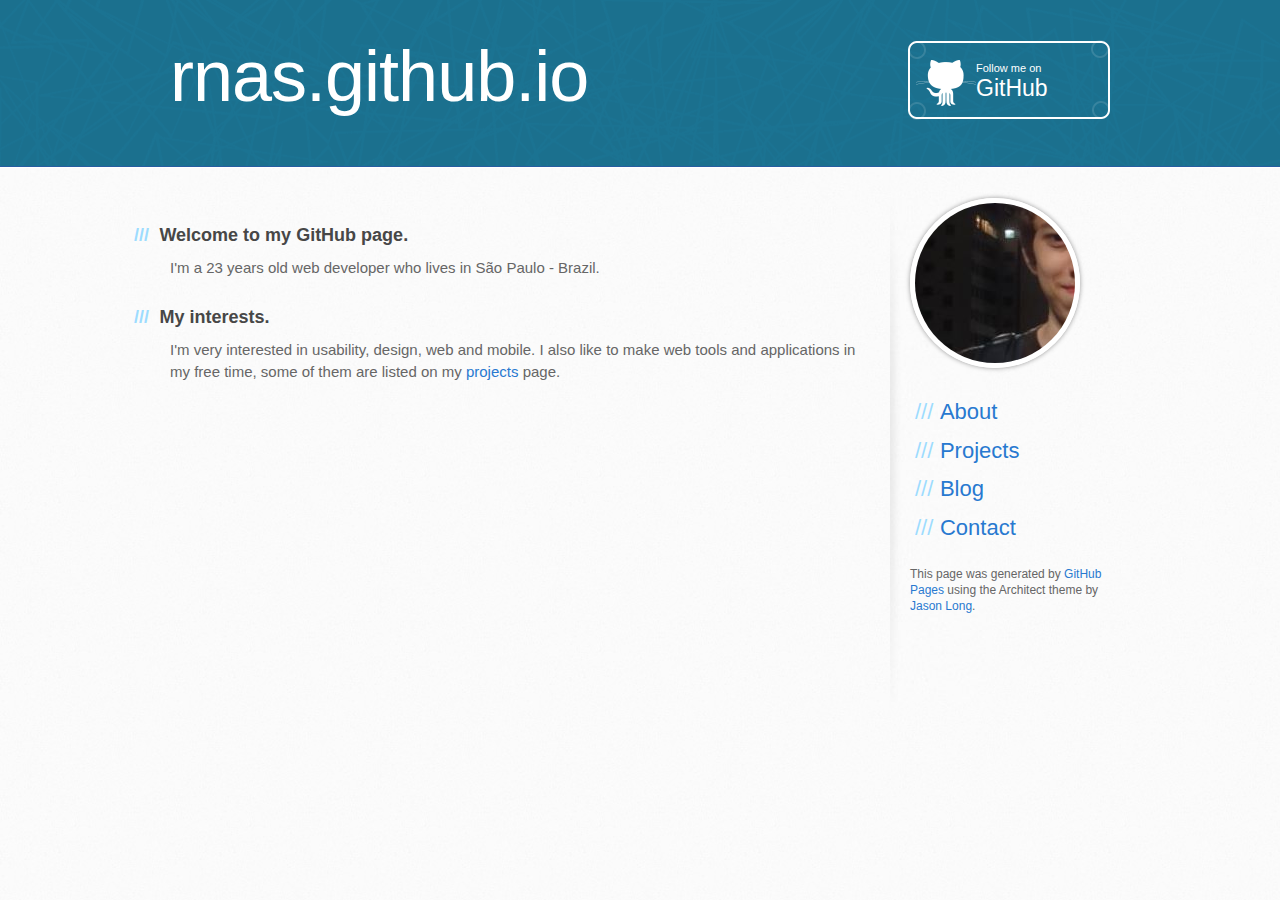
<file: index.html>
<!DOCTYPE html>
<html>
  <head>
    <meta charset='utf-8'>
    <meta http-equiv="X-UA-Compatible" content="chrome=1">
    <meta name="viewport" content="width=device-width, initial-scale=1, maximum-scale=1">
    <link href='http://fonts.googleapis.com/css?family=Fauna+One' rel='stylesheet' type='text/css'>
    <link rel="stylesheet" type="text/css" href="stylesheets/stylesheet.css" media="screen" />
    <link rel="stylesheet" type="text/css" href="stylesheets/pygment_trac.css" media="screen" />
    <link rel="stylesheet" type="text/css" href="stylesheets/print.css" media="print" />

    <!--[if lt IE 9]>
    <script src="//html5shiv.googlecode.com/svn/trunk/html5.js"></script>
    <![endif]-->

    <title>rnas.github.io</title>
  </head>

  <body>
    <header>
      <div class="inner">
        <h1>rnas.github.io</h1>
        <h2></h2>
        <a href="https://github.com/rnas" class="button"><small>Follow me on</small>GitHub</a>
      </div>
    </header>

    <div id="content-wrapper">
      <div class="inner clearfix">
        <section id="main-content">
          <h3>
<a name="welcome-to-github-pages" class="anchor" href="#welcome-to-github-pages"><span class="octicon octicon-link"></span></a>Welcome to my GitHub page.</h3>

<p>I'm a 23 years old web developer who lives in São Paulo - Brazil.</p>

          <h3>
<a name="welcome-to-github-pages" class="anchor" href="#welcome-to-github-pages"><span class="octicon octicon-link"></span></a>My interests.</h3>

<p>I'm very interested in usability, design, web and mobile. I also like to make web tools and applications in my free time, some of them are listed on my <a href="projects.html">projects</a> page.</p>


        </section>

        <aside id="sidebar">

        	<img id="me" src="images/me.jpg">
        	<ul class="menu">
        		<a href="index.html"><li>About</li></a>
        		<a href="projects.html"><li>Projects</li></a>
        		<a href="blog.html"><li>Blog</li></a>
        		<a href="contact.html"><li>Contact</li></a>
        	</ul>


          <p>This page was generated by <a href="pages.github.com">GitHub Pages</a> using the Architect theme by <a href="https://twitter.com/jasonlong">Jason Long</a>.</p>
        </aside>
      </div>
    </div>

<script>
  (function(i,s,o,g,r,a,m){i['GoogleAnalyticsObject']=r;i[r]=i[r]||function(){
  (i[r].q=i[r].q||[]).push(arguments)},i[r].l=1*new Date();a=s.createElement(o),
  m=s.getElementsByTagName(o)[0];a.async=1;a.src=g;m.parentNode.insertBefore(a,m)
  })(window,document,'script','//www.google-analytics.com/analytics.js','ga');

  ga('create', 'UA-42450310-1', 'rnas.github.io');
  ga('send', 'pageview');

</script>
  
  </body>
</html>
</file>
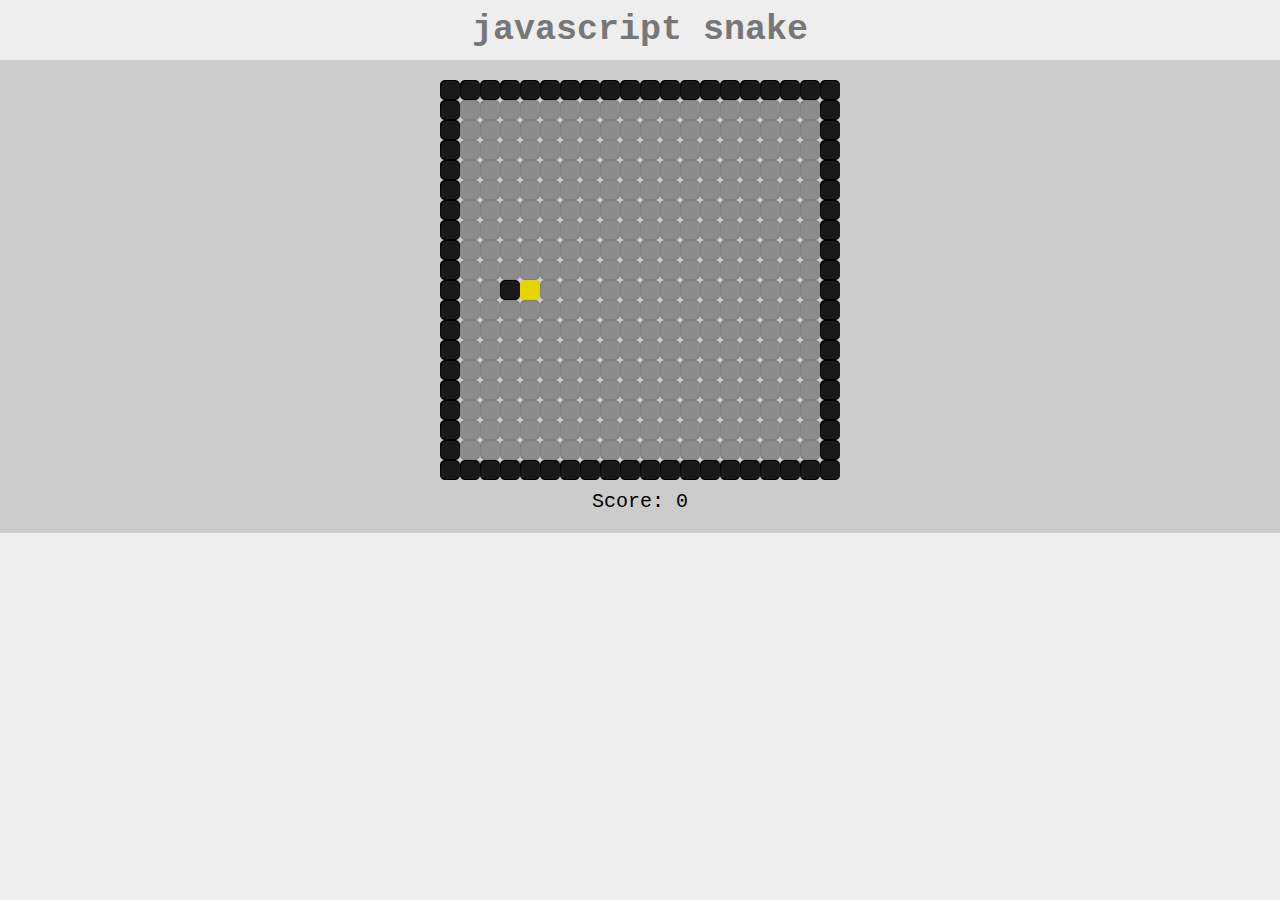
<file: snake/index.html>
<html onkeydown="javascript:return setDirection(event);">
<head>
	<title>snake</title>
	<style type="text/css">
		body{background: #eee;}
		*{padding:0;margin:0;font-family: Courier New, Courier New, monospace;}
		h1{color: #777; font-size: 35px; margin: 10px 0px;}
		.score{margin-top:10px; font-size:20px;}
		#cont{margin: 0 auto; padding: 20px 20px 20px 20px; background: #CCC;}
	</style>
	<script type="text/Javascript" src="js/snake.js"></script>
</head>
<body id="body">
	<center>
		<h1>javascript snake</h1>
		<div id="cont">
			<script type="text/javascript"> start(); </script>
			<div class="score">Score: <span id="score">0</span>
		</div>
	</center>
</body>
</file>
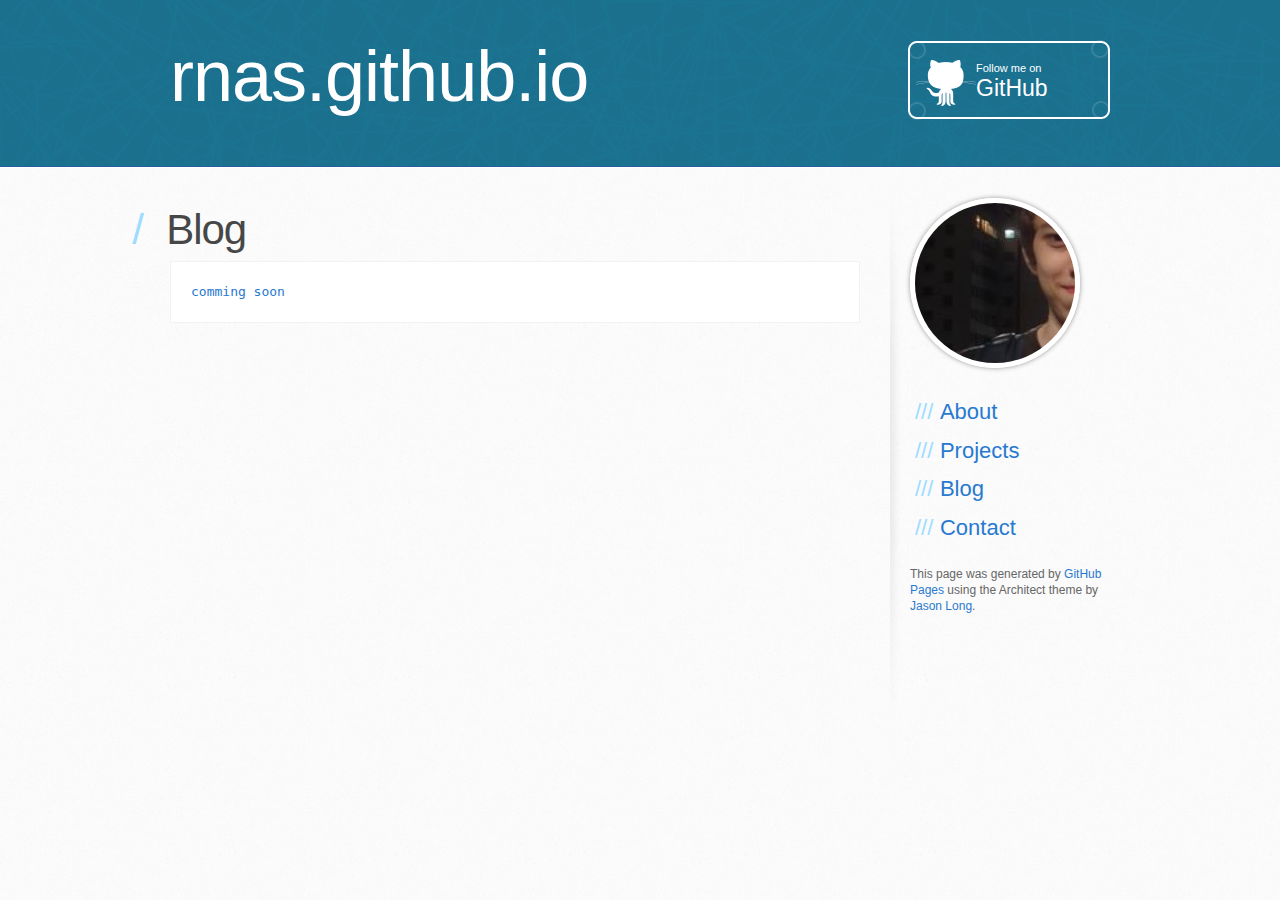
<file: blog.html>
<!DOCTYPE html>
<html>
  <head>
    <meta charset='utf-8'>
    <meta http-equiv="X-UA-Compatible" content="chrome=1">
    <meta name="viewport" content="width=device-width, initial-scale=1, maximum-scale=1">
    <link href='http://fonts.googleapis.com/css?family=Fauna+One' rel='stylesheet' type='text/css'>
    <link rel="stylesheet" type="text/css" href="stylesheets/stylesheet.css" media="screen" />
    <link rel="stylesheet" type="text/css" href="stylesheets/pygment_trac.css" media="screen" />
    <link rel="stylesheet" type="text/css" href="stylesheets/print.css" media="print" />

    <!--[if lt IE 9]>
    <script src="//html5shiv.googlecode.com/svn/trunk/html5.js"></script>
    <![endif]-->

    <title>rnas.github.io</title>
  </head>

  <body>
    <header>
      <div class="inner">
        <h1>rnas.github.io</h1>
        <h2></h2>
        <a href="https://github.com/rnas" class="button"><small>Follow me on</small>GitHub</a>
      </div>
    </header>

    <div id="content-wrapper">
      <div class="inner clearfix">
        <section id="main-content">
          <h1>
<a name="welcome-to-github-pages" class="anchor" href="#welcome-to-github-pages"><span class="octicon octicon-link"></span></a>Blog</h1>

<pre><code>comming soon</code></pre>




        </section>

        <aside id="sidebar">

          <img id="me" src="images/me.jpg">
        	<ul class="menu">
        		<a href="index.html"><li>About</li></a>
        		<a href="projects.html"><li>Projects</li></a>
        		<a href="blog.html"><li>Blog</li></a>
        		<a href="contact.html"><li>Contact</li></a>
        	</ul>


          <p>This page was generated by <a href="pages.github.com">GitHub Pages</a> using the Architect theme by <a href="https://twitter.com/jasonlong">Jason Long</a>.</p>
        </aside>
      </div>
    </div>

<script>
  (function(i,s,o,g,r,a,m){i['GoogleAnalyticsObject']=r;i[r]=i[r]||function(){
  (i[r].q=i[r].q||[]).push(arguments)},i[r].l=1*new Date();a=s.createElement(o),
  m=s.getElementsByTagName(o)[0];a.async=1;a.src=g;m.parentNode.insertBefore(a,m)
  })(window,document,'script','//www.google-analytics.com/analytics.js','ga');

  ga('create', 'UA-42450310-1', 'rnas.github.io');
  ga('send', 'pageview');

</script>
  
  </body>
</html>
</file>
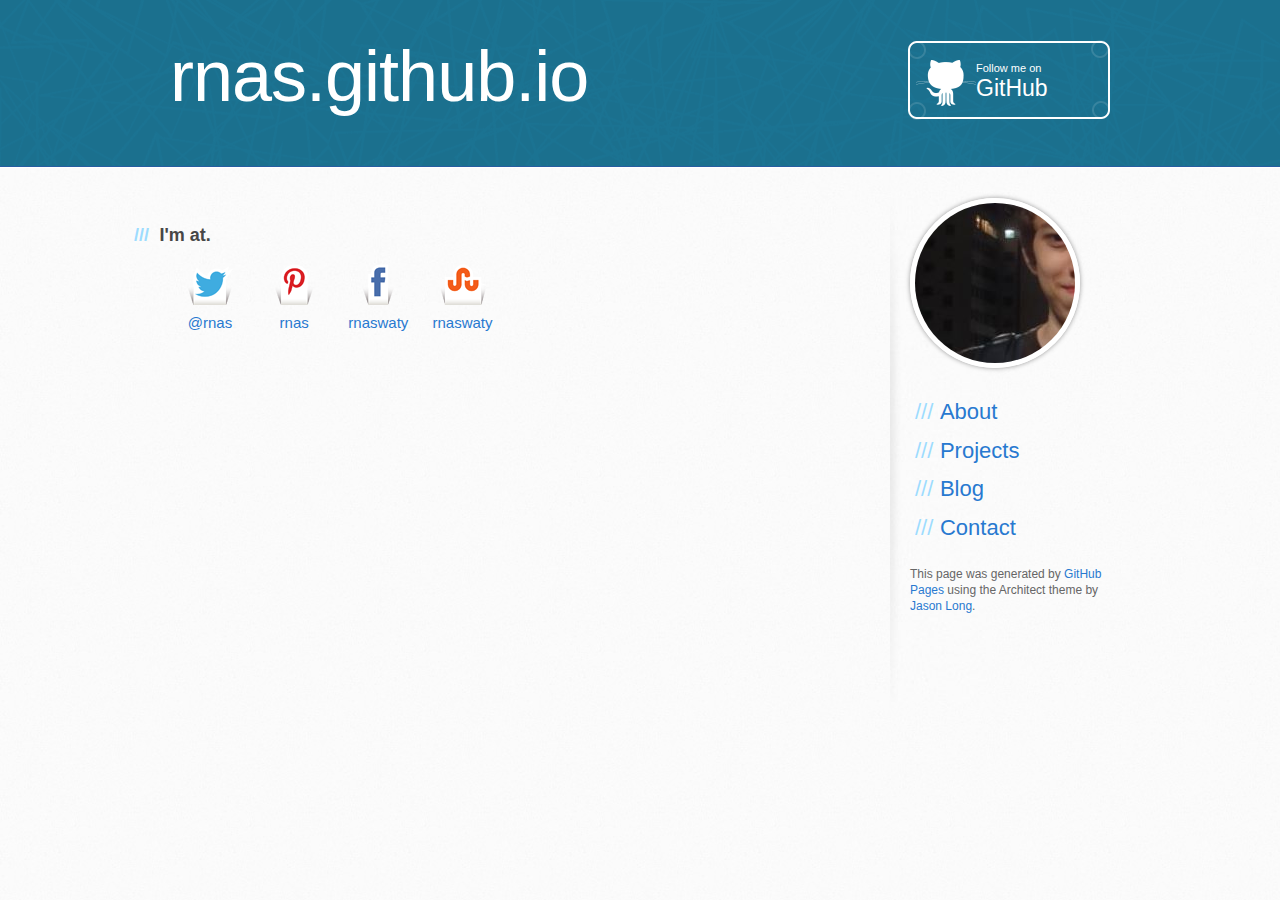
<file: contact.html>
<!DOCTYPE html>
<html>
  <head>
    <meta charset='utf-8'>
    <meta http-equiv="X-UA-Compatible" content="chrome=1">
    <meta name="viewport" content="width=device-width, initial-scale=1, maximum-scale=1">
    <link href='http://fonts.googleapis.com/css?family=Fauna+One' rel='stylesheet' type='text/css'>
    <link rel="stylesheet" type="text/css" href="stylesheets/stylesheet.css" media="screen" />
    <link rel="stylesheet" type="text/css" href="stylesheets/pygment_trac.css" media="screen" />
    <link rel="stylesheet" type="text/css" href="stylesheets/print.css" media="print" />

    <!--[if lt IE 9]>
    <script src="//html5shiv.googlecode.com/svn/trunk/html5.js"></script>
    <![endif]-->

    <title>rnas.github.io</title>
  </head>

  <body>
    <header>
      <div class="inner">
        <h1>rnas.github.io</h1>
        <h2></h2>
        <a href="https://github.com/rnas" class="button"><small>Follow me on</small>GitHub</a>
      </div>
    </header>

    <div id="content-wrapper">
      <div class="inner clearfix">
        <section id="main-content">
          <h3>
<a name="welcome-to-github-pages" class="anchor" href="#welcome-to-github-pages"><span class="octicon octicon-link"></span></a>I'm at.</h3>

<a class="social" href="http://www.twitter.com/rnas"><img src="images/Twitter.png"> @rnas </a>
<a class="social" href="http://pinterest.com/raphaelnpa/boards/"><img src="images/Pinterest.png"> rnas </a>
<a class="social" href="http://www.facebook.com/rnaswaty"><img src="images/Facebook.png"> rnaswaty </a>
<a class="social" href="http://www.stumbleupon.com/stumbler/rnaswaty"><img src="images/su.png"> rnaswaty </a>




<!-- 
<pre><code>$ cd your_repo_root/repo_name
$ git fetch origin
$ git checkout gh-pages
</code></pre> -->

        </section>

        <aside id="sidebar">

          <img id="me" src="images/me.jpg">
        	<ul class="menu">
        		<a href="index.html"><li>About</li></a>
        		<a href="projects.html"><li>Projects</li></a>
        		<a href="blog.html"><li>Blog</li></a>
        		<a href="contact.html"><li>Contact</li></a>
        	</ul>


          <p>This page was generated by <a href="pages.github.com">GitHub Pages</a> using the Architect theme by <a href="https://twitter.com/jasonlong">Jason Long</a>.</p>
        </aside>
      </div>
    </div>

<script>
  (function(i,s,o,g,r,a,m){i['GoogleAnalyticsObject']=r;i[r]=i[r]||function(){
  (i[r].q=i[r].q||[]).push(arguments)},i[r].l=1*new Date();a=s.createElement(o),
  m=s.getElementsByTagName(o)[0];a.async=1;a.src=g;m.parentNode.insertBefore(a,m)
  })(window,document,'script','//www.google-analytics.com/analytics.js','ga');

  ga('create', 'UA-42450310-1', 'rnas.github.io');
  ga('send', 'pageview');

</script>
  
  </body>
</html>
</file>
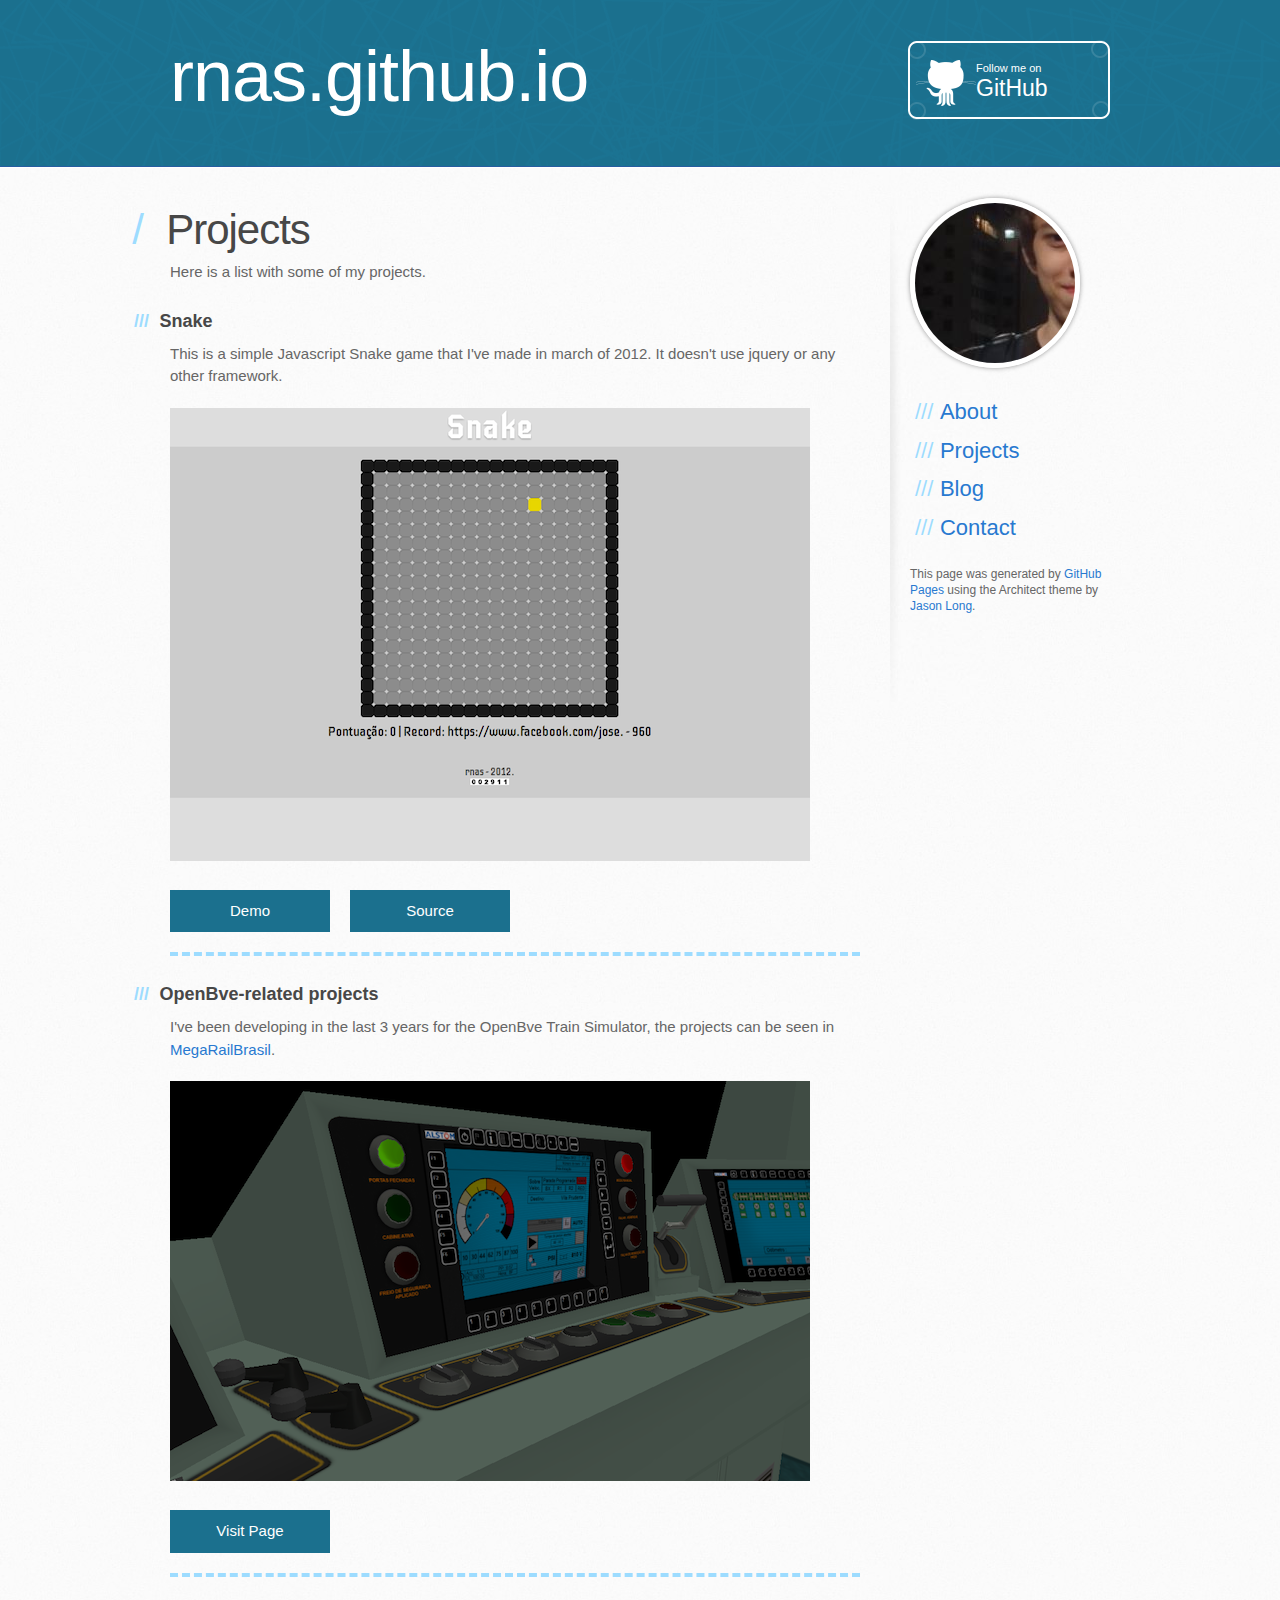
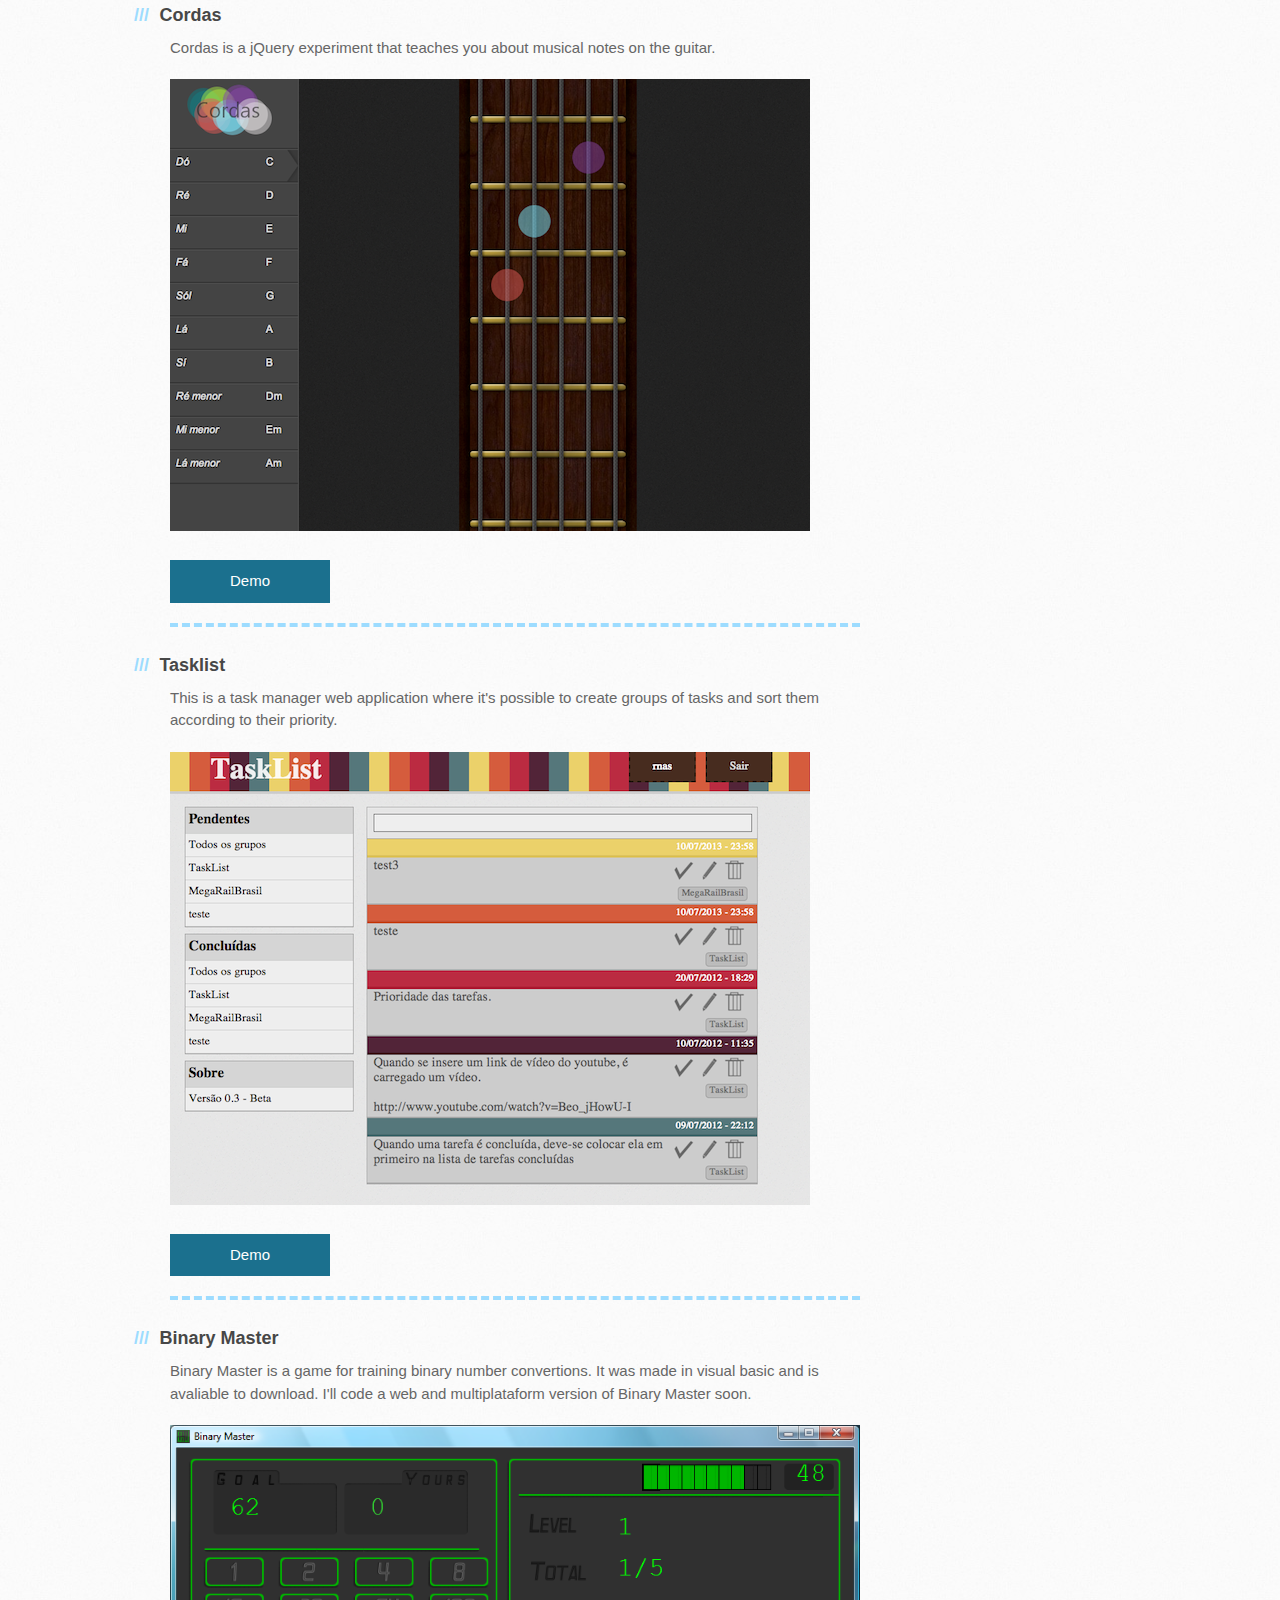
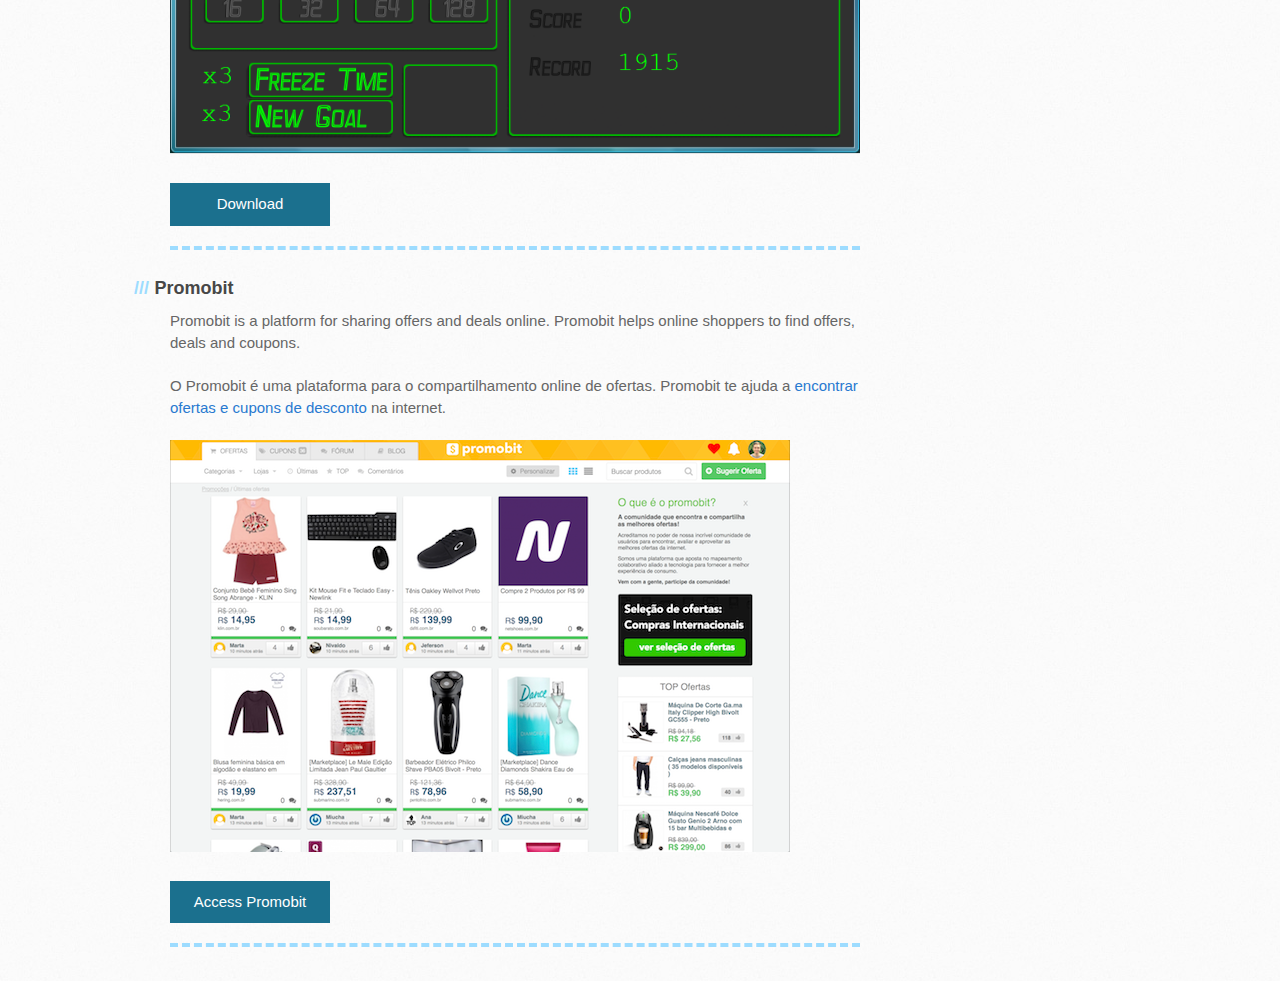
<file: projects.html>
<!DOCTYPE html>
<html>
  <head>
    <meta charset='utf-8'>
    <meta http-equiv="X-UA-Compatible" content="chrome=1">
    <meta name="viewport" content="width=device-width, initial-scale=1, maximum-scale=1">
    <link href='http://fonts.googleapis.com/css?family=Fauna+One' rel='stylesheet' type='text/css'>
    <link rel="stylesheet" type="text/css" href="stylesheets/stylesheet.css" media="screen" />
    <link rel="stylesheet" type="text/css" href="stylesheets/pygment_trac.css" media="screen" />
    <link rel="stylesheet" type="text/css" href="stylesheets/print.css" media="print" />

    <!--[if lt IE 9]>
    <script src="//html5shiv.googlecode.com/svn/trunk/html5.js"></script>
    <![endif]-->

    <title>rnas.github.io</title>
  </head>

  <body>
    <header>
      <div class="inner">
        <h1>rnas.github.io</h1>
        <h2></h2>
        <a href="https://github.com/rnas" class="button"><small>Follow me on</small>GitHub</a>
      </div>
    </header>

    <div id="content-wrapper">
      <div class="inner clearfix">
        <section id="main-content">
          <h1>
<a name="welcome-to-github-pages" class="anchor" href="#welcome-to-github-pages"><span class="octicon octicon-link"></span></a>Projects</h1>

<p>Here is a list with some of my projects.</p>

<h3>
<a name="welcome-to-github-pages" class="anchor" href="#welcome-to-github-pages"><span class="octicon octicon-link"></span></a>Snake</h3>

<p>This is a simple Javascript Snake game that I've made in march of 2012. It doesn't use jquery or any other framework.</p>

<img src="images/snake.png"><br><br>

<a class="btn" href="snake/index.html">Demo</a><a class="btn" href="https://github.com/rnas/snake">Source</a>

<div class="hr"></div>


<h3>
<a name="welcome-to-github-pages" class="anchor" href="#welcome-to-github-pages"><span class="octicon octicon-link"></span></a>OpenBve-related projects</h3>

<p>I've been developing in the last 3 years for the OpenBve Train Simulator, the projects can be seen in <a href="http://www.megarailbrasil.blogspot.com">MegaRailBrasil</a>.</p>

<img src="images/openbve.png"><br><br>

<a class="btn" href="http://www.megarailbrasil.blogspot.com">Visit Page</a>

<div class="hr"></div>


<h3>
<a name="welcome-to-github-pages" class="anchor" href="#welcome-to-github-pages"><span class="octicon octicon-link"></span></a>Cordas</h3>

<p>Cordas is a jQuery experiment that teaches you about musical notes on the guitar.</p>

<img src="images/cordas.png"><br><br>

<a class="btn" href="http://rnas.freeiz.com/cordas/">Demo</a>

<div class="hr"></div>


<h3>
<a name="welcome-to-github-pages" class="anchor" href="#welcome-to-github-pages"><span class="octicon octicon-link"></span></a>Tasklist</h3>

<p>This is a task manager web application where it's possible to create groups of tasks and sort them according to their priority.</p>

<img src="images/tasklist.png"><br><br>

<a class="btn" href="http://rnas.freeiz.com/tasklist/">Demo</a>

<div class="hr"></div>



<h3>
<a name="welcome-to-github-pages" class="anchor" href="#welcome-to-github-pages"><span class="octicon octicon-link"></span></a>Binary Master</h3>

<p>Binary Master is a game for training binary number convertions. It was made in visual basic and is avaliable to download. I'll code a web and multiplataform version of Binary Master soon.</p>

<img src="images/bmaster.png"><br><br>

<a class="btn" href="http://www.mediafire.com/download/da0ulqwjbethybd/Binary_Master_setup.exe">Download</a>

<div class="hr"></div>




<h3>Promobit</h3>

<p>Promobit is a platform for sharing offers and deals online. Promobit helps online shoppers to find offers, deals and coupons.</p>
<p>O Promobit é uma plataforma para o compartilhamento online de ofertas. Promobit te ajuda a <a href="https://www.promobit.com.br"> encontrar ofertas e cupons de desconto</a> na internet.</p>

<img src="images/promobit.png"><br><br>

<a class="btn" href="https://www.promobit.com.br/o-que-e-promobit/">Access Promobit</a>

<div class="hr"></div>




<!-- 
<pre><code>$ cd your_repo_root/repo_name
$ git fetch origin
$ git checkout gh-pages
</code></pre> -->

        </section>

        <aside id="sidebar">

          <img id="me" src="images/me.jpg">
        	<ul class="menu">
        		<a href="index.html"><li>About</li></a>
            <a href="projects.html"><li>Projects</li></a>
            <a href="blog.html"><li>Blog</li></a>
            <a href="contact.html"><li>Contact</li></a>
        	</ul>

          

          


          <p>This page was generated by <a href="pages.github.com">GitHub Pages</a> using the Architect theme by <a href="https://twitter.com/jasonlong">Jason Long</a>.</p>
        </aside>
      </div>
    </div>

<script>
  (function(i,s,o,g,r,a,m){i['GoogleAnalyticsObject']=r;i[r]=i[r]||function(){
  (i[r].q=i[r].q||[]).push(arguments)},i[r].l=1*new Date();a=s.createElement(o),
  m=s.getElementsByTagName(o)[0];a.async=1;a.src=g;m.parentNode.insertBefore(a,m)
  })(window,document,'script','//www.google-analytics.com/analytics.js','ga');

  ga('create', 'UA-42450310-1', 'rnas.github.io');
  ga('send', 'pageview');

</script>
  
  </body>
</html>
</file>
<file: stylesheets/pygment_trac.css>
.highlight  { background: #ffffff; }
.highlight .c { color: #999988; font-style: italic } /* Comment */
.highlight .err { color: #a61717; background-color: #e3d2d2 } /* Error */
.highlight .k { font-weight: bold } /* Keyword */
.highlight .o { font-weight: bold } /* Operator */
.highlight .cm { color: #999988; font-style: italic } /* Comment.Multiline */
.highlight .cp { color: #999999; font-weight: bold } /* Comment.Preproc */
.highlight .c1 { color: #999988; font-style: italic } /* Comment.Single */
.highlight .cs { color: #999999; font-weight: bold; font-style: italic } /* Comment.Special */
.highlight .gd { color: #000000; background-color: #ffdddd } /* Generic.Deleted */
.highlight .gd .x { color: #000000; background-color: #ffaaaa } /* Generic.Deleted.Specific */
.highlight .ge { font-style: italic } /* Generic.Emph */
.highlight .gr { color: #aa0000 } /* Generic.Error */
.highlight .gh { color: #999999 } /* Generic.Heading */
.highlight .gi { color: #000000; background-color: #ddffdd } /* Generic.Inserted */
.highlight .gi .x { color: #000000; background-color: #aaffaa } /* Generic.Inserted.Specific */
.highlight .go { color: #888888 } /* Generic.Output */
.highlight .gp { color: #555555 } /* Generic.Prompt */
.highlight .gs { font-weight: bold } /* Generic.Strong */
.highlight .gu { color: #800080; font-weight: bold; } /* Generic.Subheading */
.highlight .gt { color: #aa0000 } /* Generic.Traceback */
.highlight .kc { font-weight: bold } /* Keyword.Constant */
.highlight .kd { font-weight: bold } /* Keyword.Declaration */
.highlight .kn { font-weight: bold } /* Keyword.Namespace */
.highlight .kp { font-weight: bold } /* Keyword.Pseudo */
.highlight .kr { font-weight: bold } /* Keyword.Reserved */
.highlight .kt { color: #445588; font-weight: bold } /* Keyword.Type */
.highlight .m { color: #009999 } /* Literal.Number */
.highlight .s { color: #d14 } /* Literal.String */
.highlight .na { color: #008080 } /* Name.Attribute */
.highlight .nb { color: #0086B3 } /* Name.Builtin */
.highlight .nc { color: #445588; font-weight: bold } /* Name.Class */
.highlight .no { color: #008080 } /* Name.Constant */
.highlight .ni { color: #800080 } /* Name.Entity */
.highlight .ne { color: #990000; font-weight: bold } /* Name.Exception */
.highlight .nf { color: #990000; font-weight: bold } /* Name.Function */
.highlight .nn { color: #555555 } /* Name.Namespace */
.highlight .nt { color: #000080 } /* Name.Tag */
.highlight .nv { color: #008080 } /* Name.Variable */
.highlight .ow { font-weight: bold } /* Operator.Word */
.highlight .w { color: #bbbbbb } /* Text.Whitespace */
.highlight .mf { color: #009999 } /* Literal.Number.Float */
.highlight .mh { color: #009999 } /* Literal.Number.Hex */
.highlight .mi { color: #009999 } /* Literal.Number.Integer */
.highlight .mo { color: #009999 } /* Literal.Number.Oct */
.highlight .sb { color: #d14 } /* Literal.String.Backtick */
.highlight .sc { color: #d14 } /* Literal.String.Char */
.highlight .sd { color: #d14 } /* Literal.String.Doc */
.highlight .s2 { color: #d14 } /* Literal.String.Double */
.highlight .se { color: #d14 } /* Literal.String.Escape */
.highlight .sh { color: #d14 } /* Literal.String.Heredoc */
.highlight .si { color: #d14 } /* Literal.String.Interpol */
.highlight .sx { color: #d14 } /* Literal.String.Other */
.highlight .sr { color: #009926 } /* Literal.String.Regex */
.highlight .s1 { color: #d14 } /* Literal.String.Single */
.highlight .ss { color: #990073 } /* Literal.String.Symbol */
.highlight .bp { color: #999999 } /* Name.Builtin.Pseudo */
.highlight .vc { color: #008080 } /* Name.Variable.Class */
.highlight .vg { color: #008080 } /* Name.Variable.Global */
.highlight .vi { color: #008080 } /* Name.Variable.Instance */
.highlight .il { color: #009999 } /* Literal.Number.Integer.Long */

.type-csharp .highlight .k { color: #0000FF }
.type-csharp .highlight .kt { color: #0000FF }
.type-csharp .highlight .nf { color: #000000; font-weight: normal }
.type-csharp .highlight .nc { color: #2B91AF }
.type-csharp .highlight .nn { color: #000000 }
.type-csharp .highlight .s { color: #A31515 }
.type-csharp .highlight .sc { color: #A31515 }
</file>
<file: stylesheets/print.css>
html, body, div, span, applet, object, iframe,
h1, h2, h3, h4, h5, h6, p, blockquote, pre,
a, abbr, acronym, address, big, cite, code,
del, dfn, em, img, ins, kbd, q, s, samp,
small, strike, strong, sub, sup, tt, var,
b, u, i, center,
dl, dt, dd, ol, ul, li,
fieldset, form, label, legend,
table, caption, tbody, tfoot, thead, tr, th, td,
article, aside, canvas, details, embed, 
figure, figcaption, footer, header, hgroup, 
menu, nav, output, ruby, section, summary,
time, mark, audio, video {
  margin: 0;
  padding: 0;
  border: 0;
  font-size: 100%;
  font: inherit;
  vertical-align: baseline;
}
/* HTML5 display-role reset for older browsers */
article, aside, details, figcaption, figure, 
footer, header, hgroup, menu, nav, section {
  display: block;
}
body {
  line-height: 1;
}
ol, ul {
  list-style: none;
}
blockquote, q {
  quotes: none;
}
blockquote:before, blockquote:after,
q:before, q:after {
  content: '';
  content: none;
}
table {
  border-collapse: collapse;
  border-spacing: 0;
}
body {
  font-size: 13px;
  line-height: 1.5; 
  font-family: 'Helvetica Neue', Helvetica, Arial, serif;
  color: #000;
}

a {
  color: #d5000d;
  font-weight: bold;
}

header {
  padding-top: 35px;
  padding-bottom: 10px;
}

header h1 {
  font-weight: bold;
  letter-spacing: -1px;
  font-size: 48px;
  color: #303030;
  line-height: 1.2;
}

header h2 {
  letter-spacing: -1px;
  font-size: 24px;
  color: #aaa;
  font-weight: normal;
  line-height: 1.3;
}
#downloads {
  display: none;
}
#main_content {
  padding-top: 20px;
}

code, pre {
  font-family: Monaco, "Bitstream Vera Sans Mono", "Lucida Console", Terminal;
  color: #222;
  margin-bottom: 30px;
  font-size: 12px;
}

code {
  padding: 0 3px;
}

pre {
  border: solid 1px #ddd;
  padding: 20px;
  overflow: auto;
}
pre code {
  padding: 0;
}

ul, ol, dl {
  margin-bottom: 20px;
}


/* COMMON STYLES */

table {
  width: 100%;
  border: 1px solid #ebebeb;
}

th {
  font-weight: 500;
}

td {
  border: 1px solid #ebebeb;
  text-align: center; 
  font-weight: 300;
}

form {
  background: #f2f2f2;
  padding: 20px;
  
}


/* GENERAL ELEMENT TYPE STYLES */

h1 {
  font-size: 2.8em;
} 

h2 {
  font-size: 22px;
  font-weight: bold;
  color: #303030;
  margin-bottom: 8px;
} 

h3 {
  color: #d5000d;
  font-size: 18px;
  font-weight: bold;
  margin-bottom: 8px;
} 
 
h4 {
  font-size: 16px;
  color: #303030;
  font-weight: bold;
} 

h5 {
  font-size: 1em;
  color: #303030;
} 

h6 {
  font-size: .8em;
  color: #303030;
} 

p {
  font-weight: 300;
  margin-bottom: 20px;
}
 
a {
  text-decoration: none;
}

p a {
  font-weight: 400;
}

blockquote {
  font-size: 1.6em;
  border-left: 10px solid #e9e9e9;
  margin-bottom: 20px;
  padding: 0 0 0 30px;
}

ul li {
  list-style: disc inside;
  padding-left: 20px;
}

ol li {
  list-style: decimal inside;
  padding-left: 3px;
}

dl dd {
  font-style: italic;
  font-weight: 100;
}

footer {
  margin-top: 40px;
  padding-top: 20px;
  padding-bottom: 30px;
  font-size: 13px;
  color: #aaa;
}

footer a {
  color: #666;
}

/* MISC */
.clearfix:after {
  clear: both;
  content: '.';
  display: block;
  visibility: hidden;
  height: 0;
}

.clearfix {display: inline-block;}
* html .clearfix {height: 1%;}
.clearfix {display: block;}
</file>
<file: stylesheets/stylesheet.css>
/* http://meyerweb.com/eric/tools/css/reset/ 
   v2.0 | 20110126
   License: none (public domain)
*/
html, body, div, span, applet, object, iframe,
h1, h2, h3, h4, h5, h6, p, blockquote, pre,
a, abbr, acronym, address, big, cite, code,
del, dfn, em, img, ins, kbd, q, s, samp,
small, strike, strong, sub, sup, tt, var,
b, u, i, center,
dl, dt, dd, ol, ul, li,
fieldset, form, label, legend,
table, caption, tbody, tfoot, thead, tr, th, td,
article, aside, canvas, details, embed, 
figure, figcaption, footer, header, hgroup, 
menu, nav, output, ruby, section, summary,
time, mark, audio, video {
	margin: 0;
	padding: 0;
	border: 0;
	font-size: 100%;
	font: inherit;
	vertical-align: baseline;
}
/* HTML5 display-role reset for older browsers */
article, aside, details, figcaption, figure, 
footer, header, hgroup, menu, nav, section {
	display: block;
}
body {
	line-height: 1;
}
ol, ul {
	list-style: none;
}
blockquote, q {
	quotes: none;
}
blockquote:before, blockquote:after,
q:before, q:after {
	content: '';
	content: none;
}
table {
	border-collapse: collapse;
	border-spacing: 0;
}

/* LAYOUT STYLES */
body {
  font-size: 15px;
  line-height: 1.5; 
  background: #fafafa url(../images/body-bg.jpg) 0 0 repeat;
  font-family: 'Helvetica Neue', Helvetica, Arial, serif;
  font-weight: 400;
  color: #666;
}

a {
  color: #2879d0;
}
a:hover {
  color: #2268b2;
}

header {
  padding-top: 40px;
  padding-bottom: 40px;
  font-family: 'Helvetica Neue', Helvetica, Arial, serif; 
  background: #2e7bcf url(../images/bg_azul.png) 0 0 repeat-x;
  border-bottom: solid 1px #275da1;
}

header h1 {
  letter-spacing: -1px;
  font-size: 72px;
  color: #fff;
  line-height: 1;
  margin-bottom: 0.2em;
  width: 540px;
}

header h2 {
  font-size: 26px;
  color: #9ddcff;
  font-weight: normal;
  line-height: 1.3;
  width: 540px;
  letter-spacing: 0;
}

.inner {
  position: relative;
  width: 940px;
  margin: 0 auto;
}

#content-wrapper {
  border-top: solid 1px #fff;
  padding-top: 30px;
}

#main-content {
  width: 690px;
  float: left;
}

#main-content img {
  max-width: 100%;
}

aside#sidebar {
  width: 200px;
  padding-left: 20px;
  min-height: 504px;
  float: right;
  background: transparent url(../images/sidebar-bg.jpg) 0 0 no-repeat;
  font-size: 12px;
  line-height: 1.3;
}

aside#sidebar p.repo-owner,
aside#sidebar p.repo-owner a {
  font-weight: bold;
}

#downloads {
  margin-bottom: 40px;
}

a.button {
  width: 134px;
  height: 58px;
  line-height: 1.2;
  font-size: 23px;
  color: #fff;
  padding-left: 68px;
  padding-top: 22px;
  font-family: 'Architects Daughter', 'Helvetica Neue', Helvetica, Arial, serif; 
}
a.button small {
  display: block;
  font-size: 11px;
}
header a.button {
  position: absolute;
  right: 0;
  top: 0;
  background: transparent url(../images/github-button.png) 0 0 no-repeat;
}
aside a.button {
  width: 138px;
  padding-left: 64px;
  display: block;
  background: transparent url(../images/download-button.png) 0 0 no-repeat;
  margin-bottom: 20px;
  font-size: 21px;
}

code, pre {
  font-family: Monaco, "Bitstream Vera Sans Mono", "Lucida Console", Terminal, monospace;
  color: #222;
  margin-bottom: 30px;
  font-size: 13px;
}

code {
  background-color: #f2f8fc;
  border: solid 1px #dbe7f3;
  padding: 0 3px;
}

pre {
  padding: 20px;
  background: #fff;
  text-shadow: none;
  overflow: auto;
  border: solid 1px #f2f2f2;
}
pre code {
  color: #2879d0;
  background-color: #fff;
  border: none;
  padding: 0;
}

ul, ol, dl {
  margin-bottom: 20px;
}


/* COMMON STYLES */

hr {
  height: 1px;
  line-height: 1px;
  margin-top: 1em;
  padding-bottom: 1em;
  border: none;
  background: transparent url('../images/hr.png') 0 0 no-repeat;
}

table {
  width: 100%;
  border: 1px solid #ebebeb;
}

th {
  font-weight: 500;
}

td {
  border: 1px solid #ebebeb;
  text-align: center; 
  font-weight: 300;
}

form {
  background: #f2f2f2;
  padding: 20px;
  
}


/* GENERAL ELEMENT TYPE STYLES */

#main-content h1 {
  font-family: 'Architects Daughter', 'Helvetica Neue', Helvetica, Arial, serif; 
  font-size: 2.8em;
  letter-spacing: -1px;
  color: #474747;
} 

#main-content h1:before {
  content: "/";
  color: #9ddcff;
  padding-right: 0.3em;
  margin-left: -0.9em;
}

#main-content h2 {
  font-family: 'Architects Daughter', 'Helvetica Neue', Helvetica, Arial, serif; 
  font-size: 22px;
  font-weight: bold;
  margin-bottom: 8px;
  color: #474747;
} 
#main-content h2:before {
  content: "//";
  color: #9ddcff;
  padding-right: 0.3em;
  margin-left: -1.5em;
}

#main-content h3 {
  font-family: 'Architects Daughter', 'Helvetica Neue', Helvetica, Arial, serif; 
  font-size: 18px;
  font-weight: bold;
  margin-top: 24px;
  margin-bottom: 8px;
  color: #474747;
} 
 
#main-content h3:before {
  content: "///";
  color: #9ddcff;
  padding-right: 0.3em;
  margin-left: -2em;
}

#main-content h4 {
  font-family: 'Architects Daughter', 'Helvetica Neue', Helvetica, Arial, serif; 
  font-size: 15px;
  font-weight: bold;
  color: #474747;
} 

h4:before {
  content: "////";
  color: #9ddcff;
  padding-right: 0.3em;
  margin-left: -2.8em;
}

#main-content h5 {
  font-family: 'Architects Daughter', 'Helvetica Neue', Helvetica, Arial, serif; 
  font-size: 14px;
  color: #474747;
} 
h5:before {
  content: "/////";
  color: #9ddcff;
  padding-right: 0.3em;
  margin-left: -3.2em;
}

#main-content h6 {
  font-family: 'Architects Daughter', 'Helvetica Neue', Helvetica, Arial, serif; 
  font-size: .8em;
  color: #474747;
} 
h6:before {
  content: "//////";
  color: #9ddcff;
  padding-right: 0.3em;
  margin-left: -3.7em;
}

p {
  margin-bottom: 20px;
}
 
a {
  text-decoration: none;
}

p a {
  font-weight: 400;
}

blockquote {
  font-size: 1.6em;
  border-left: 10px solid #e9e9e9;
  margin-bottom: 20px;
  padding: 0 0 0 30px;
}

ul li {
  list-style: disc inside;
  padding-left: 20px;
}

ol li {
  list-style: decimal inside;
  padding-left: 3px;
}

dl dd {
  font-style: italic;
  font-weight: 100;
}

footer {
  background: transparent url('../images/hr.png') 0 0 no-repeat;
  margin-top: 40px;
  padding-top: 20px;
  padding-bottom: 30px;
  font-size: 13px;
  color: #aaa;
}

footer a {
  color: #666;
}
footer a:hover {
  color: #444;
}

.menu {
  font-size: 22px;
}

div.hr {
  margin-top: 20px;
  margin-bottom: 10px;
  background-color: none;
  height: 1px;
  border-top: dashed 4px #9ddcff;
}

.btn {
  background: #1b708e;
  padding: 10px 20px;
  margin-right: 20px;
  color: #FFF;
  display: inline-block;
  text-align: center;
  width: 120px;
}

.btn:hover {
  background: #2b809e;
  color: #FFF;
}

.menu li {
  list-style: none;
  padding: 5px;
}

.menu li:before {
  content: "///";
  color: #9ddcff;
  padding-right: 0.3em;
  margin-left: 0px;
}

.menu li:hover {
  background: #FFF;
}

a.social {
  display: inline-block;
  width: 80px;
  text-align: center;
}

#me {
  border:solid 5px #fff;
  border-radius: 50%;
  box-shadow: 0px 0px 5px rgba(0,0,0,0.4);
  margin-bottom: 20px;
}

/* MISC */
.clearfix:after {
  clear: both;
  content: '.';
  display: block;
  visibility: hidden;
  height: 0;
}

.clearfix {display: inline-block;}
* html .clearfix {height: 1%;}
.clearfix {display: block;}

/* #Media Queries
================================================== */

/* Smaller than standard 960 (devices and browsers) */
@media only screen and (max-width: 959px) {}

/* Tablet Portrait size to standard 960 (devices and browsers) */
@media only screen and (min-width: 768px) and (max-width: 959px) {
  .inner {
    width: 740px;
  }
  header h1, header h2 {
    width: 340px;
  }
  header h1 {
    font-size: 60px;
  }
  header h2 {
    font-size: 30px;
  }
  #main-content {
    width: 490px;
  }
  #main-content h1:before,
  #main-content h2:before,
  #main-content h3:before,
  #main-content h4:before,
  #main-content h5:before,
  #main-content h6:before {
    content: none;
    padding-right: 0;
    margin-left: 0;
  }
}

/* All Mobile Sizes (devices and browser) */
@media only screen and (max-width: 767px) {
  .inner {
    width: 93%;
  }
  header {
    padding: 20px 0;
  }
  header .inner {
    position: relative;
  }
  header h1, header h2 {
    width: 100%;
  }
  header h1 {
    font-size: 48px;
  }
  header h2 {
    font-size: 24px;
  }
  header a.button {
    background-image: none;
    width: auto;
    height: auto;
    display: inline-block;
    margin-top: 15px;
    padding: 5px 10px;
    position: relative;
    text-align: center;
    font-size: 13px;
    line-height: 1;
    background-color: #9ddcff;
    color: #2879d0;
    -moz-border-radius: 5px;
    -webkit-border-radius: 5px;                     
    border-radius: 5px;    
  }
  header a.button small {
    font-size: 13px;
    display: inline;
  }
  #main-content,
  aside#sidebar {
    float: none;
    width: 100% ! important;
  }
  aside#sidebar {
    background-image: none;
    margin-top: 20px;
    border-top: solid 1px #ddd;
    padding: 20px 0;
    min-height: 0;
  }
  aside#sidebar a.button {
    display: none;
  }
  #main-content h1:before,
  #main-content h2:before,
  #main-content h3:before,
  #main-content h4:before,
  #main-content h5:before,
  #main-content h6:before {
    content: none;
    padding-right: 0;
    margin-left: 0;
  }
}

/* Mobile Landscape Size to Tablet Portrait (devices and browsers) */
@media only screen and (min-width: 480px) and (max-width: 767px) {}

/* Mobile Portrait Size to Mobile Landscape Size (devices and browsers) */
@media only screen and (max-width: 479px) {}
</file>
